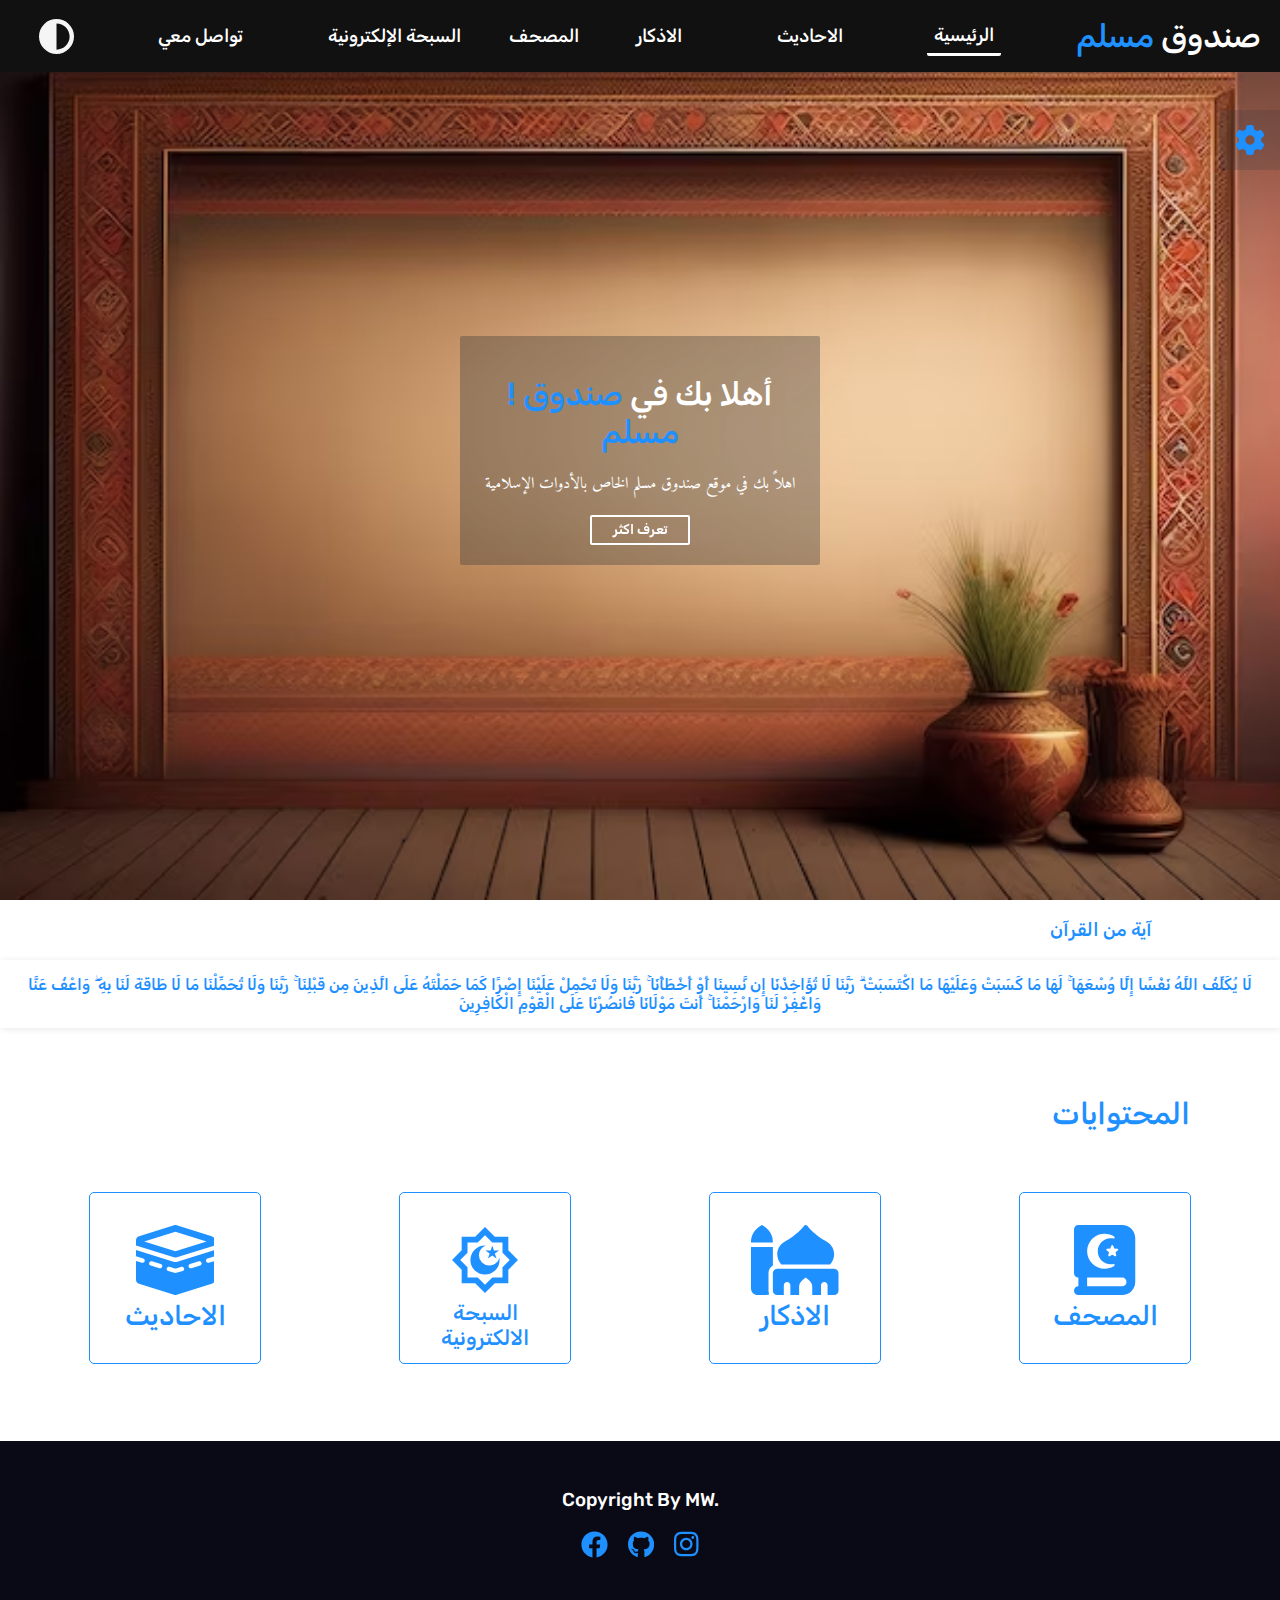
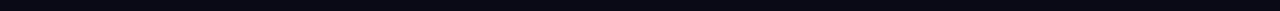
<file: index.html>
<!DOCTYPE html>
<html lang="en">
<head>
  <meta charset="UTF-8">
  <meta name="viewport" content="width=device-width, initial-scale=1.0">
  <title>صندوق مسلم</title>
  <link rel="stylesheet" href="style.css">

  <!--fonts-->
  <link rel="preconnect" href="https://fonts.googleapis.com">
  <link rel="preconnect" href="https://fonts.gstatic.com" crossorigin>
  <link href="https://fonts.googleapis.com/css2?family=Rubik&display=swap" rel="stylesheet">

<link rel="preconnect" href="https://fonts.googleapis.com">
<link rel="preconnect" href="https://fonts.gstatic.com" crossorigin>
<link href="https://fonts.googleapis.com/css2?family=Vazirmatn:wght@300&display=swap" rel="stylesheet">


<link rel="preconnect" href="https://fonts.googleapis.com">
<link rel="preconnect" href="https://fonts.gstatic.com" crossorigin>
<link href="https://fonts.googleapis.com/css2?family=Amiri:wght@700&display=swap" rel="stylesheet">
<link rel="preconnect" href="https://fonts.googleapis.com">

</head>
<body>
  <div class="landing">
    <header style="background: none">
    <ul id="show" onclick="show()">
      <div class="line"></div>
      <div class="line"></div>
      <div class="line"></div>
    </ul>
      <br><br>
   <svg onclick="toggle()" xmlns="http://www.w3.org/2000/svg" viewBox="0 0 512 512"><!--! Font Awesome Free 6.4.2 by @fontawesome - https://fontawesome.com License - https://fontawesome.com/license (Commercial License) Copyright 2023 Fonticons, Inc. --><path d="M448 256c0-106-86-192-192-192V448c106 0 192-86 192-192zM0 256a256 256 0 1 1 512 0A256 256 0 1 1 0 256z"/></svg>
  </header>
  <div align="center" class="menu"><br>
    <h1 align="left" onclick="d()">
      <span>
      x
      </span>
    </h1>
    <br>
  <h2>
    صندوق
    <span>مسلم </span>
    </h2>
  <br><br>
  <li class="hover-underline-animation"><a  href="index.html">الرئيسية</a></li><br>
  <li class="hover-underline-animation"><a href="ahadith.html">الاحاديث</a></li><br>
  <li class="hover-underline-animation"><a  href="azkar.html">الاذكار</a></li><br>
  <li class="hover-underline-animation"><a href="quran.html">المصحف</a></li><br>
  <li class="hover-underline-animation"><a  href="seb7a.html">السبحة الإلكترونية</a></li><br>
  <li class="hover-underline-animation"><a href="https://www.facebook.com/profile.php?id=100061748866258&mibextid=ZbWKwL">تواصل معي</a></li>
</div>
  <nav>
    <svg onclick="toggle()" xmlns="http://www.w3.org/2000/svg" viewBox="0 0 512 512"><!--! Font Awesome Free 6.4.2 by @fontawesome - https://fontawesome.com License - https://fontawesome.com/license (Commercial License) Copyright 2023 Fonticons, Inc. --><path d="M448 256c0-106-86-192-192-192V448c106 0 192-86 192-192zM0 256a256 256 0 1 1 512 0A256 256 0 1 1 0 256z"/></svg>
      <br><br>
   <a class="hover-underline-animation" href="https://www.facebook.com/profile.php?id=100061748866258&mibextid=ZbWKwL">تواصل معي</a><br>
   <a href="seb7a.html">السبحة الإلكترونية</a>
   <a class="hover-underline-animation" href="quran.html">المصحف</a>
   <a class="hover-underline-animation"  href="azkar.html">الاذكار</a><br>
   <a class="hover-underline-animation" href="ahadith.html">الاحاديث</a><br>
   <a id="hover" class="hover-underline-animation"  href="index.html">الرئيسية</a><br>
   <br>
   <h1>
    صندوق
    <span>مسلم </span></h1>
  </nav>
  <div class="cont">
    <div class="cont2">
    <svg id="image" onclick="openn()" class="settings" xmlns="http://www.w3.org/2000/svg" height="30px" viewBox="0 0 512 512"><!--! Font Awesome Free 6.4.2 by @fontawesome - https://fontawesome.com License - https://fontawesome.com/license (Commercial License) Copyright 2023 Fonticons, Inc. --><path d="M495.9 166.6c3.2 8.7 .5 18.4-6.4 24.6l-43.3 39.4c1.1 8.3 1.7 16.8 1.7 25.4s-.6 17.1-1.7 25.4l43.3 39.4c6.9 6.2 9.6 15.9 6.4 24.6c-4.4 11.9-9.7 23.3-15.8 34.3l-4.7 8.1c-6.6 11-14 21.4-22.1 31.2c-5.9 7.2-15.7 9.6-24.5 6.8l-55.7-17.7c-13.4 10.3-28.2 18.9-44 25.4l-12.5 57.1c-2 9.1-9 16.3-18.2 17.8c-13.8 2.3-28 3.5-42.5 3.5s-28.7-1.2-42.5-3.5c-9.2-1.5-16.2-8.7-18.2-17.8l-12.5-57.1c-15.8-6.5-30.6-15.1-44-25.4L83.1 425.9c-8.8 2.8-18.6 .3-24.5-6.8c-8.1-9.8-15.5-20.2-22.1-31.2l-4.7-8.1c-6.1-11-11.4-22.4-15.8-34.3c-3.2-8.7-.5-18.4 6.4-24.6l43.3-39.4C64.6 273.1 64 264.6 64 256s.6-17.1 1.7-25.4L22.4 191.2c-6.9-6.2-9.6-15.9-6.4-24.6c4.4-11.9 9.7-23.3 15.8-34.3l4.7-8.1c6.6-11 14-21.4 22.1-31.2c5.9-7.2 15.7-9.6 24.5-6.8l55.7 17.7c13.4-10.3 28.2-18.9 44-25.4l12.5-57.1c2-9.1 9-16.3 18.2-17.8C227.3 1.2 241.5 0 256 0s28.7 1.2 42.5 3.5c9.2 1.5 16.2 8.7 18.2 17.8l12.5 57.1c15.8 6.5 30.6 15.1 44 25.4l55.7-17.7c8.8-2.8 18.6-.3 24.5 6.8c8.1 9.8 15.5 20.2 22.1 31.2l4.7 8.1c6.1 11 11.4 22.4 15.8 34.3zM256 336a80 80 0 1 0 0-160 80 80 0 1 0 0 160z"/></svg>
    </div>

    <div class="settings-box">
      <h3 onclick="remove()" align="left"><span>x</span></h3><br>
      <div class="colors">
        <div class="color">
          <div onclick="setColor(this.id)" id="saddlebrown"></div>
          <div onclick="setColor(this.id)" id="green"></div>
          <div onclick="setColor(this.id)" id="dodgerblue"></div>
        </div>
      </div>
    </div>
  </div>
   <div class="ul"><br>
    <ul align="center">
    <h1>
     <span id="color-span">!</span>
      أهلا بك في 
      <span id="color-span">صندوق مسلم</span>
    </h1><br>

    <p>اهلاً بك في موقع صندوق مسلم الخاص بالأدوات الإسلامية

    

    </p>

    <a href="#more"><button>تعرف اكثر</button></a>

  </ul>

   </div>

  </div><br>

  <center> 

    <h3 align="right" style="margin-right: 10%;">

      <span>


آية من القرآن

      </span>

    </h3><br>

    <p class="p" id="verse"><span id="ayah"></span></p> 

  </center>

  <br><br>

  <div class="text">

  <h2 id="more" align="right" class="h2">

    <span>

    المحتوايات

    </span>

  </h2>

</div>

  <div class="cards">

    <a href="ahadith.html">

    <div align="center" class="card"><br>

      

      <svg xmlns="http://www.w3.org/2000/svg" viewBox="0 0 576 512"><!--! Font Awesome Free 6.4.2 by @fontawesome - https://fontawesome.com License - https://fontawesome.com/license (Commercial License) Copyright 2023 Fonticons, Inc. --><path d="M60 120l228 71.2L516 120 288 48.8 60 120zM278.5 1.5c6.2-1.9 12.9-1.9 19.1 0l256 80C566.9 85.6 576 98 576 112v16 0 21.2L292.8 237.7c-3.1 1-6.4 1-9.5 0L0 149.2V128 112C0 98 9.1 85.6 22.5 81.5l256-80zm23.9 266.8L576 182.8v46.5l-52.8 16.5c-8.4 2.6-13.1 11.6-10.5 20s11.6 13.1 20 10.5L576 262.8V400c0 14-9.1 26.4-22.5 30.5l-256 80c-6.2 1.9-12.9 1.9-19.1 0l-256-80C9.1 426.4 0 414 0 400V262.8l43.2 13.5c8.4 2.6 17.4-2.1 20-10.5s-2.1-17.4-10.5-20L0 229.2V182.8l273.7 85.5c9.3 2.9 19.3 2.9 28.6 0zm-185.5-2.6c-8.4-2.6-17.4 2.1-20 10.5s2.1 17.4 10.5 20l64 20c8.4 2.6 17.4-2.1 20-10.5s-2.1-17.4-10.5-20l-64-20zm352 30.5c8.4-2.6 13.1-11.6 10.5-20s-11.6-13.1-20-10.5l-64 20c-8.4 2.6-13.1 11.6-10.5 20s11.6 13.1 20 10.5l64-20zm-224 9.5c-8.4-2.6-17.4 2.1-20 10.5s2.1 17.4 10.5 20l38.5 12c9.3 2.9 19.3 2.9 28.6 0l38.5-12c8.4-2.6 13.1-11.6 10.5-20s-11.6-13.1-20-10.5l-38.5 12c-3.1 1-6.4 1-9.5 0l-38.5-12z"/></svg>

    <br>

      <h2>

        <span>

        الاحاديث

      </span>

      </h2>

    </div>

    </a>

    <a href="seb7a.html">

      <div align="center" class="card"><br>

        <svg xmlns="http://www.w3.org/2000/svg" height="150" viewBox="0 -960 960 960" width="150"><path d="M480-280q83 0 141.5-58T680-480q0-8-.5-16t-2.5-16q-11 47-49 77.5T539-404q-60 0-101-41t-41-101q0-46 26-82.5t68-51.5h-11q-84 0-142 58.5T280-480q0 84 58 142t142 58Zm41-220 59-43 58 43-23-68 59-43-72 1-22-70-22 70-73-1 59 43-23 68ZM480-28 346-160H160v-186L28-480l132-134v-186h186l134-132 134 132h186v186l132 134-132 134v186H614L480-28Zm0-452Zm0 340 100-100h140v-140l100-100-100-100v-140H580L480-820 380-720H240v140L140-480l100 100v140h140l100 100Z"/></svg>

        <h3>

          <span>

            السبحة الالكترونية

          </span>

        </h3>

      </div>

    </a>

    <a href="azkar.html">

    <div align="center" class="card">

    <br>

      <svg id="myImage" 

onclick="document.getElementById('myImage').src='sun.svg'" 

      xmlns="http://www.w3.org/2000/svg" viewBox="0 0 640 512"><!--! Font Awesome Free 6.4.2 by @fontawesome - https://fontawesome.com License - https://fontawesome.com/license (Commercial License) Copyright 2023 Fonticons, Inc. --><path d="M400 0c5 0 9.8 2.4 12.8 6.4c34.7 46.3 78.1 74.9 133.5 111.5l0 0 0 0c5.2 3.4 10.5 7 16 10.6c28.9 19.2 45.7 51.7 45.7 86.1c0 28.6-11.3 54.5-29.8 73.4H221.8c-18.4-19-29.8-44.9-29.8-73.4c0-34.4 16.7-66.9 45.7-86.1c5.4-3.6 10.8-7.1 16-10.6l0 0 0 0C309.1 81.3 352.5 52.7 387.2 6.4c3-4 7.8-6.4 12.8-6.4zM288 512V440c0-13.3-10.7-24-24-24s-24 10.7-24 24v72H192c-17.7 0-32-14.3-32-32V352c0-17.7 14.3-32 32-32H608c17.7 0 32 14.3 32 32V480c0 17.7-14.3 32-32 32H560V440c0-13.3-10.7-24-24-24s-24 10.7-24 24v72H448V454c0-19-8.4-37-23-49.2L400 384l-25 20.8C360.4 417 352 435 352 454v58H288zM70.4 5.2c5.7-4.3 13.5-4.3 19.2 0l16 12C139.8 42.9 160 83.2 160 126v2H0v-2C0 83.2 20.2 42.9 54.4 17.2l16-12zM0 160H160V296.6c-19.1 11.1-32 31.7-32 55.4V480c0 9.6 2.1 18.6 5.8 26.8c-6.6 3.4-14 5.2-21.8 5.2H48c-26.5 0-48-21.5-48-48V176 160z"/></svg>

      <h2>

        <span>

        الاذكار

        </span>

        </h2>

    </div>

    <a href="quran.html">

    <div align="center" class="card"><br>

      <svg xmlns="http://www.w3.org/2000/svg" viewBox="0 0 448 512"><!--! Font Awesome Free 6.4.2 by @fontawesome - https://fontawesome.com License - https://fontawesome.com/license (Commercial License) Copyright 2023 Fonticons, Inc. --><path d="M352 0c53 0 96 43 96 96V416c0 53-43 96-96 96H64 32c-17.7 0-32-14.3-32-32s14.3-32 32-32V384c-17.7 0-32-14.3-32-32V32C0 14.3 14.3 0 32 0H64 352zm0 384H96v64H352c17.7 0 32-14.3 32-32s-14.3-32-32-32zM274.1 150.2l-8.9 21.4-23.1 1.9c-5.7 .5-8 7.5-3.7 11.2L256 199.8l-5.4 22.6c-1.3 5.5 4.7 9.9 9.6 6.9L280 217.2l19.8 12.1c4.9 3 10.9-1.4 9.6-6.9L304 199.8l17.6-15.1c4.3-3.7 2-10.8-3.7-11.2l-23.1-1.9-8.9-21.4c-2.2-5.3-9.6-5.3-11.8 0zM96 192c0 70.7 57.3 128 128 128c25.6 0 49.5-7.5 69.5-20.5c3.2-2.1 4.5-6.2 3.1-9.7s-5.2-5.6-9-4.8c-6.1 1.2-12.5 1.9-19 1.9c-52.4 0-94.9-42.5-94.9-94.9s42.5-94.9 94.9-94.9c6.5 0 12.8 .7 19 1.9c3.8 .8 7.5-1.3 9-4.8s.2-7.6-3.1-9.7C273.5 71.5 249.6 64 224 64C153.3 64 96 121.3 96 192z"/></svg>

       <h2>

         <span>

       المصحف

         </span>

       </h2>

    </div>

    </a>

  </div>

  <br><br><br>

  <center id="footer">

    <ul>
<span>
    <h3>Copyright By MW.</h3>
</span>
    <br>

    <div class="icons">

    <a href="https://www.facebook.com/profile.php?id=100061748866258&mibextid=ZbWKwL">

      <svg xmlns="http://www.w3.org/2000/svg" height="27px" style="margin-left:0" viewBox="0 0 512 512"><!--! Font Awesome Free 6.4.2 by @fontawesome - https://fontawesome.com License - https://fontawesome.com/license (Commercial License) Copyright 2023 Fonticons, Inc. --><path d="M504 256C504 119 393 8 256 8S8 119 8 256c0 123.78 90.69 226.38 209.25 245V327.69h-63V256h63v-54.64c0-62.15 37-96.48 93.67-96.48 27.14 0 55.52 4.84 55.52 4.84v61h-31.28c-30.8 0-40.41 19.12-40.41 38.73V256h68.78l-11 71.69h-57.78V501C413.31 482.38 504 379.78 504 256z"/></svg>

      </a>

      

      <!-- Github -->

      

      <a href="https://github.com/Mohamedwaleeddd">

      <svg xmlns="http://www.w3.org/2000/svg" height="27px" viewBox="0 0 496 512"><!--! Font Awesome Free 6.4.2 by @fontawesome - https://fontawesome.com License - https://fontawesome.com/license (Commercial License) Copyright 2023 Fonticons, Inc. --><path d="M165.9 397.4c0 2-2.3 3.6-5.2 3.6-3.3.3-5.6-1.3-5.6-3.6 0-2 2.3-3.6 5.2-3.6 3-.3 5.6 1.3 5.6 3.6zm-31.1-4.5c-.7 2 1.3 4.3 4.3 4.9 2.6 1 5.6 0 6.2-2s-1.3-4.3-4.3-5.2c-2.6-.7-5.5.3-6.2 2.3zm44.2-1.7c-2.9.7-4.9 2.6-4.6 4.9.3 2 2.9 3.3 5.9 2.6 2.9-.7 4.9-2.6 4.6-4.6-.3-1.9-3-3.2-5.9-2.9zM244.8 8C106.1 8 0 113.3 0 252c0 110.9 69.8 205.8 169.5 239.2 12.8 2.3 17.3-5.6 17.3-12.1 0-6.2-.3-40.4-.3-61.4 0 0-70 15-84.7-29.8 0 0-11.4-29.1-27.8-36.6 0 0-22.9-15.7 1.6-15.4 0 0 24.9 2 38.6 25.8 21.9 38.6 58.6 27.5 72.9 20.9 2.3-16 8.8-27.1 16-33.7-55.9-6.2-112.3-14.3-112.3-110.5 0-27.5 7.6-41.3 23.6-58.9-2.6-6.5-11.1-33.3 2.6-67.9 20.9-6.5 69 27 69 27 20-5.6 41.5-8.5 62.8-8.5s42.8 2.9 62.8 8.5c0 0 48.1-33.6 69-27 13.7 34.7 5.2 61.4 2.6 67.9 16 17.7 25.8 31.5 25.8 58.9 0 96.5-58.9 104.2-114.8 110.5 9.2 7.9 17 22.9 17 46.4 0 33.7-.3 75.4-.3 83.6 0 6.5 4.6 14.4 17.3 12.1C428.2 457.8 496 362.9 496 252 496 113.3 383.5 8 244.8 8zM97.2 352.9c-1.3 1-1 3.3.7 5.2 1.6 1.6 3.9 2.3 5.2 1 1.3-1 1-3.3-.7-5.2-1.6-1.6-3.9-2.3-5.2-1zm-10.8-8.1c-.7 1.3.3 2.9 2.3 3.9 1.6 1 3.6.7 4.3-.7.7-1.3-.3-2.9-2.3-3.9-2-.6-3.6-.3-4.3.7zm32.4 35.6c-1.6 1.3-1 4.3 1.3 6.2 2.3 2.3 5.2 2.6 6.5 1 1.3-1.3.7-4.3-1.3-6.2-2.2-2.3-5.2-2.6-6.5-1zm-11.4-14.7c-1.6 1-1.6 3.6 0 5.9 1.6 2.3 4.3 3.3 5.6 2.3 1.6-1.3 1.6-3.9 0-6.2-1.4-2.3-4-3.3-5.6-2z"/></svg>

      </a>

      

      <!-- Instagram -->

      

      <a href="https://instagram.com/mohamed_waleed211?utm_source=qr&igshid=MzNlNGNkZWQ4Mg%3D%3D">

      <svg xmlns="http://www.w3.org/2000/svg" height="28px" viewBox="0 0 448 512"><!--! Font Awesome Free 6.4.2 by @fontawesome - https://fontawesome.com License - https://fontawesome.com/license (Commercial License) Copyright 2023 Fonticons, Inc. --><path d="M224.1 141c-63.6 0-114.9 51.3-114.9 114.9s51.3 114.9 114.9 114.9S339 319.5 339 255.9 287.7 141 224.1 141zm0 189.6c-41.1 0-74.7-33.5-74.7-74.7s33.5-74.7 74.7-74.7 74.7 33.5 74.7 74.7-33.6 74.7-74.7 74.7zm146.4-194.3c0 14.9-12 26.8-26.8 26.8-14.9 0-26.8-12-26.8-26.8s12-26.8 26.8-26.8 26.8 12 26.8 26.8zm76.1 27.2c-1.7-35.9-9.9-67.7-36.2-93.9-26.2-26.2-58-34.4-93.9-36.2-37-2.1-147.9-2.1-184.9 0-35.8 1.7-67.6 9.9-93.9 36.1s-34.4 58-36.2 93.9c-2.1 37-2.1 147.9 0 184.9 1.7 35.9 9.9 67.7 36.2 93.9s58 34.4 93.9 36.2c37 2.1 147.9 2.1 184.9 0 35.9-1.7 67.7-9.9 93.9-36.2 26.2-26.2 34.4-58 36.2-93.9 2.1-37 2.1-147.8 0-184.8zM398.8 388c-7.8 19.6-22.9 34.7-42.6 42.6-29.5 11.7-99.5 9-132.1 9s-102.7 2.6-132.1-9c-19.6-7.8-34.7-22.9-42.6-42.6-11.7-29.5-9-99.5-9-132.1s-2.6-102.7 9-132.1c7.8-19.6 22.9-34.7 42.6-42.6 29.5-11.7 99.5-9 132.1-9s102.7-2.6 132.1 9c19.6 7.8 34.7 22.9 42.6 42.6 11.7 29.5 9 99.5 9 132.1s2.7 102.7-9 132.1z"/></svg>

      </a>

      

    </div>

    </ul>

  </center>

  

  <script src="script.js"></script> 

</body>

  </html>
</file>
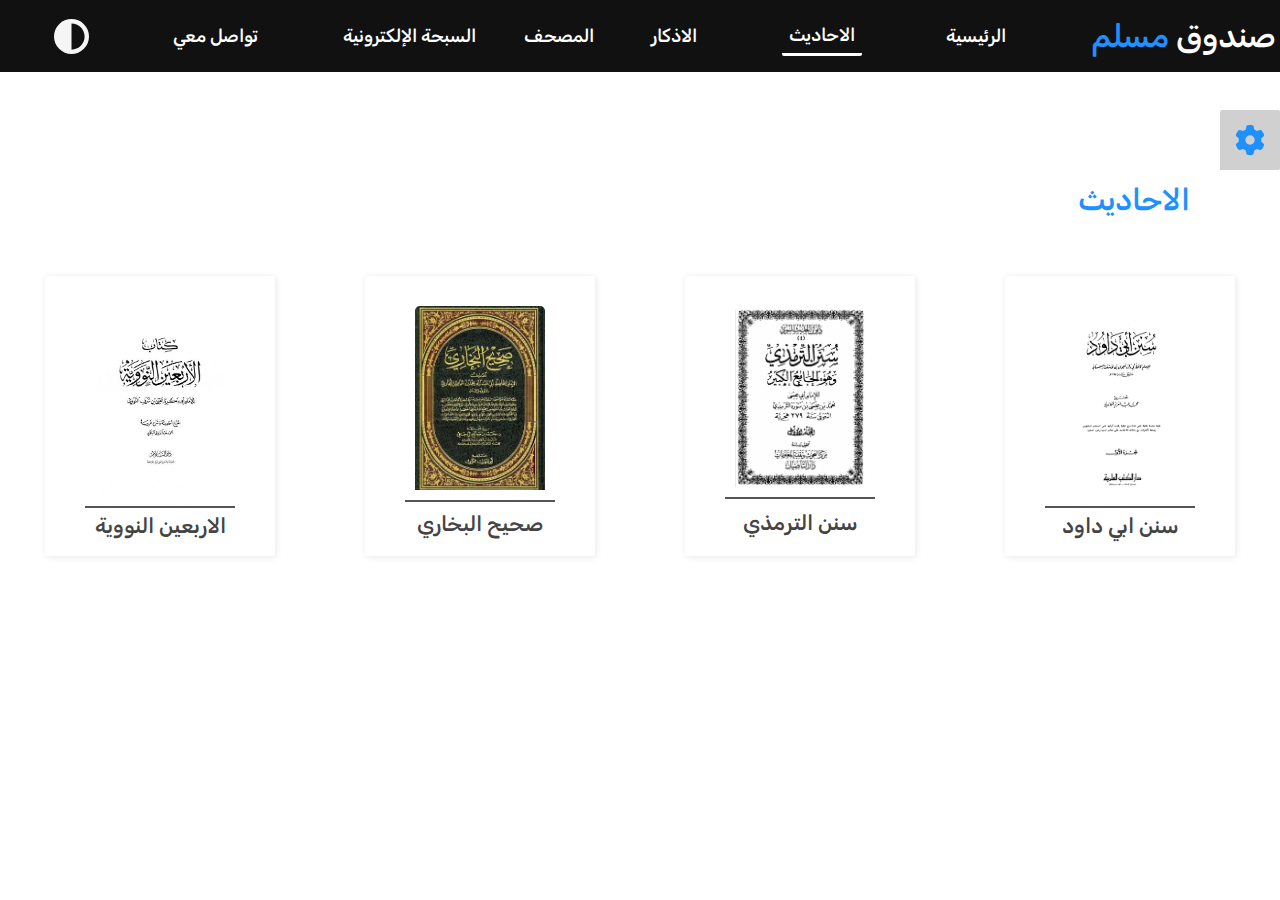
<file: ahadith.html>
<!DOCTYPE html>
<html lang="en">
<head>
  <meta charset="UTF-8">
  <meta name="viewport" content="width=device-width, initial-scale=1.0">
  <title>الاحاديث</title>
  
  <!-- FONTS -->
    <link rel="preconnect" href="https://fonts.googleapis.com">
    <link rel="preconnect" href="https://fonts.gstatic.com" crossorigin>
    <link href="https://fonts.googleapis.com/css2?family=Rubik&display=swap" rel="stylesheet">
  
  <link rel="stylesheet" href="style.css">
</head>
<body>
 <header>
    <ul id="show" onclick="show()">
      <div class="line"></div>
      <div class="line"></div>
      <div class="line"></div>
    </ul>
    
      <br><br>
   <svg onclick="toggle()" xmlns="http://www.w3.org/2000/svg" viewBox="0 0 512 512"><!--! Font Awesome Free 6.4.2 by @fontawesome - https://fontawesome.com License - https://fontawesome.com/license (Commercial License) Copyright 2023 Fonticons, Inc. --><path d="M448 256c0-106-86-192-192-192V448c106 0 192-86 192-192zM0 256a256 256 0 1 1 512 0A256 256 0 1 1 0 256z"/></svg>
  </header>
  <div align="center" class="menu"><br>
    <h1 align="left" onclick="d()">
      <span>
      x
      </span>
    </h1>
    <br>
  <h2>
    صندوق
    <span>مسلم </span>
    </h2>
  <br><br>
  <li class="hover-underline-animation"><a  href="index.html">الرئيسية</a></li><br>
  <li class="hover-underline-animation"><a href="ahadith.html">الاحاديث</a></li><br>
  <li class="hover-underline-animation"><a  href="azkar.html">الاذكار</a></li><br>
  
  <li class="hover-underline-animation"><a href="quran.html">المصحف</a></li><br>
  <li class="hover-underline-animation"><a  href="seb7a.html">السبحة الإلكترونية</a></li><br>
  <li class="hover-underline-animation"><a href="https://www.facebook.com/profile.php?id=100061748866258&mibextid=ZbWKwL">تواصل معي</a></li>
  </div>
  <nav>
    <svg onclick="toggle()" xmlns="http://www.w3.org/2000/svg" viewBox="0 0 512 512"><!--! Font Awesome Free 6.4.2 by @fontawesome - https://fontawesome.com License - https://fontawesome.com/license (Commercial License) Copyright 2023 Fonticons, Inc. --><path d="M448 256c0-106-86-192-192-192V448c106 0 192-86 192-192zM0 256a256 256 0 1 1 512 0A256 256 0 1 1 0 256z"/></svg>
      <br><br>
   <a class="hover-underline-animation" href="https://www.facebook.com/profile.php?id=100061748866258&mibextid=ZbWKwL">تواصل معي</a><br>
   <a href="seb7a.html">السبحة الإلكترونية</a>
   <a class="hover-underline-animation" href="quran.html">المصحف</a>
   <a class="hover-underline-animation"  href="azkar.html">الاذكار</a><br>
   <a id="hover" class="hover-underline-animation" href="ahadith.html">الاحاديث</a><br>
   <a class="hover-underline-animation"  href="index.html">الرئيسية</a><br>
   <br>
   <h1>
    صندوق
    <span>مسلم </span></h1>
  </nav>
  <div class="cont">
    <div class="cont2">
    <svg id="image" onclick="openn()" class="settings" xmlns="http://www.w3.org/2000/svg" height="30px" viewBox="0 0 512 512"><!--! Font Awesome Free 6.4.2 by @fontawesome - https://fontawesome.com License - https://fontawesome.com/license (Commercial License) Copyright 2023 Fonticons, Inc. --><path d="M495.9 166.6c3.2 8.7 .5 18.4-6.4 24.6l-43.3 39.4c1.1 8.3 1.7 16.8 1.7 25.4s-.6 17.1-1.7 25.4l43.3 39.4c6.9 6.2 9.6 15.9 6.4 24.6c-4.4 11.9-9.7 23.3-15.8 34.3l-4.7 8.1c-6.6 11-14 21.4-22.1 31.2c-5.9 7.2-15.7 9.6-24.5 6.8l-55.7-17.7c-13.4 10.3-28.2 18.9-44 25.4l-12.5 57.1c-2 9.1-9 16.3-18.2 17.8c-13.8 2.3-28 3.5-42.5 3.5s-28.7-1.2-42.5-3.5c-9.2-1.5-16.2-8.7-18.2-17.8l-12.5-57.1c-15.8-6.5-30.6-15.1-44-25.4L83.1 425.9c-8.8 2.8-18.6 .3-24.5-6.8c-8.1-9.8-15.5-20.2-22.1-31.2l-4.7-8.1c-6.1-11-11.4-22.4-15.8-34.3c-3.2-8.7-.5-18.4 6.4-24.6l43.3-39.4C64.6 273.1 64 264.6 64 256s.6-17.1 1.7-25.4L22.4 191.2c-6.9-6.2-9.6-15.9-6.4-24.6c4.4-11.9 9.7-23.3 15.8-34.3l4.7-8.1c6.6-11 14-21.4 22.1-31.2c5.9-7.2 15.7-9.6 24.5-6.8l55.7 17.7c13.4-10.3 28.2-18.9 44-25.4l12.5-57.1c2-9.1 9-16.3 18.2-17.8C227.3 1.2 241.5 0 256 0s28.7 1.2 42.5 3.5c9.2 1.5 16.2 8.7 18.2 17.8l12.5 57.1c15.8 6.5 30.6 15.1 44 25.4l55.7-17.7c8.8-2.8 18.6-.3 24.5 6.8c8.1 9.8 15.5 20.2 22.1 31.2l4.7 8.1c6.1 11 11.4 22.4 15.8 34.3zM256 336a80 80 0 1 0 0-160 80 80 0 1 0 0 160z"/></svg>
    </div>
    <div class="settings-box">
      <h3 onclick="remove()" align="left"><span>x</span></h3><br>
      <div class="colors">
        <div class="color">
          <div onclick="setColor(this.id)" id="saddlebrown"></div>
          <div onclick="setColor(this.id)" id="green"></div>
          <div onclick="setColor(this.id)" id="dodgerblue"></div>
        </div>
      </div>
    </div>
  </div>
  <br><br><br><br><br><br><br><br>
  <h1 class="h2">
    <span>
      الاحاديث
    </span>
  </h1>
  <br><br>
  <div class="cards2">
    <a href="https://drive.google.com/file/d/10HrOv1xlEphb8klMjKUUJbwxosh3up3D/view?usp=drivesdk">
    <div align="center" class="card2">
      <ul>
      <img src="book.jpg" alt="">
      <h3>
      
      الاربعين النووية
      
      </h3>
    </ul>
    </div>
    </a>
    <a href="https://www.alukah.net/userfiles/pdf/albukhari01.pdf">
    <div class="card2" align="center">
      <img src="book2.png" alt="">
        <h3>
          
        صحيح البخاري
          
        </h3>
    </div>
    </a>
    <a href="https://drive.google.com/file/d/13wyNFTNEKCqDYoNZqqau9J_G4ONNGj3R/view?usp=drivesdk">
      <div class="card2">
        <img src="book3.jpg" alt="">
        <h3>
          سنن 
            الترمذي
          
        </h3>
      </div>
    </a>
    <a href="https://drive.google.com/file/d/14XhpM0lD9XohZB4KG8-v6q4EU_4YdKH3/view?usp=drivesdk">
      <div class="card2">
        <img src="book5.jpg" alt="">
        <h3>
          سنن ابي داود
        </h3>
      </div>
    </a>
  </div>
  <script src="script.js"></script>
</body>
</html>
</file>
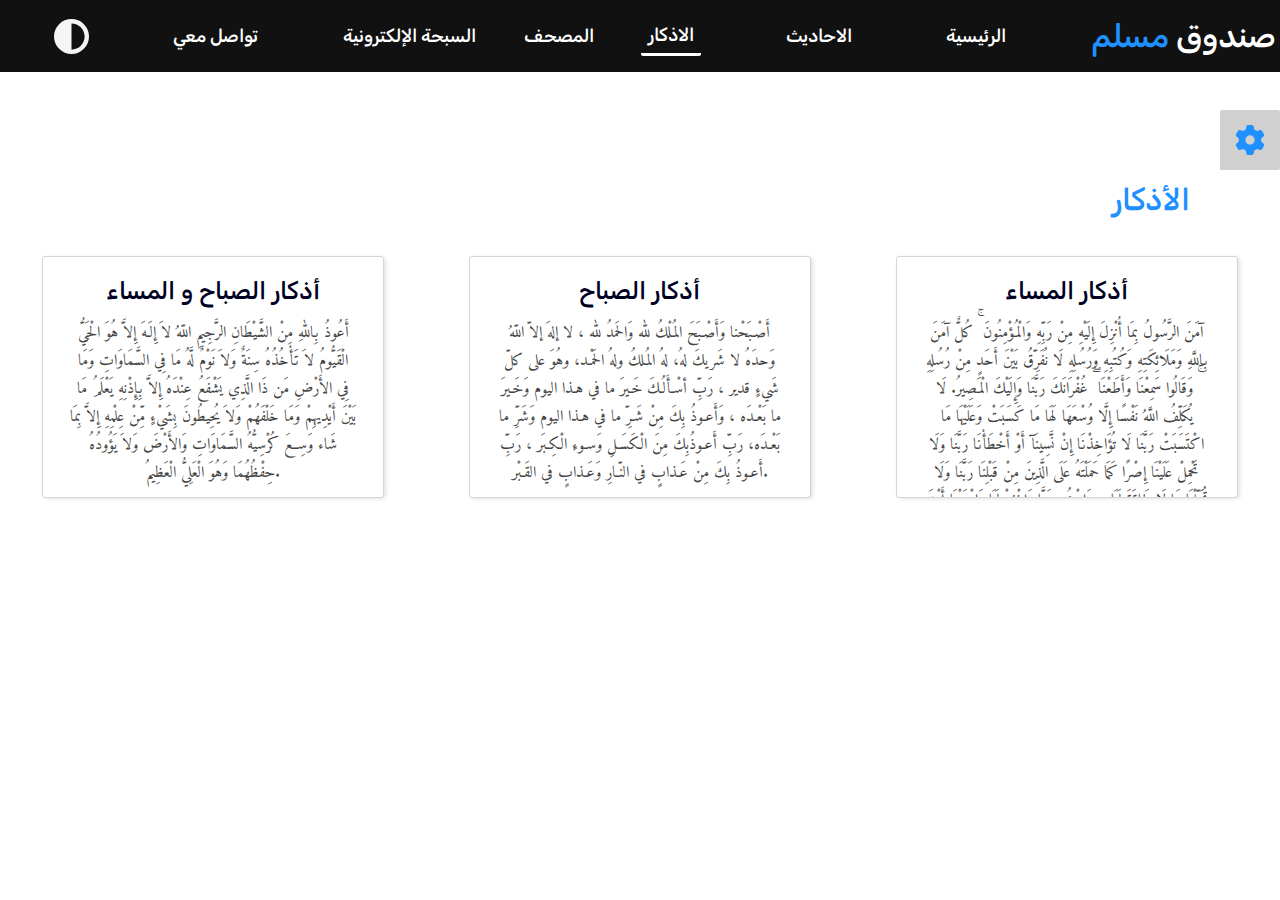
<file: azkar.html>
<!DOCTYPE html>
<html>
<head>
  <meta charset="UTF-8">
  <title>الأذكار</title>
   <meta name="viewport" content="width=device-width, initial-scale=1.0">
  <link rel="stylesheet" href="style.css">
  
    <!--fonts-->
    
    <link rel="preconnect" href="https://fonts.googleapis.com">
    <link rel="preconnect" href="https://fonts.gstatic.com" crossorigin>
    <link href="https://fonts.googleapis.com/css2?family=Amiri:wght@700&display=swap" rel="stylesheet">
    
    <link rel="preconnect" href="https://fonts.googleapis.com">
    <link rel="preconnect" href="https://fonts.gstatic.com" crossorigin>
    <link href="https://fonts.googleapis.com/css2?family=Rubik&display=swap" rel="stylesheet">
  
    <link rel="preconnect" href="https://fonts.googleapis.com">
    <link rel="preconnect" href="https://fonts.gstatic.com" crossorigin>
    <link href="https://fonts.googleapis.com/css2?family=Vazirmatn:wght@300&display=swap" rel="stylesheet">
</head>
<body>
  <header>
    <ul id="show" onclick="show()">
      <div class="line"></div>
      <div class="line"></div>
      <div class="line"></div>
    </ul>
    
      <br><br>
   <svg onclick="toggle()" xmlns="http://www.w3.org/2000/svg" viewBox="0 0 512 512"><!--! Font Awesome Free 6.4.2 by @fontawesome - https://fontawesome.com License - https://fontawesome.com/license (Commercial License) Copyright 2023 Fonticons, Inc. --><path d="M448 256c0-106-86-192-192-192V448c106 0 192-86 192-192zM0 256a256 256 0 1 1 512 0A256 256 0 1 1 0 256z"/></svg>
  </header>
  <div align="center" class="menu"><br>
    <h1 align="left" onclick="d()">
      <span>
      x
      </span>
    </h1>
    <br>
  <h2>
    صندوق
    <span>مسلم </span>
    </h2>
  <br><br>
  <li class="hover-underline-animation"><a  href="index.html">الرئيسية</a></li><br>
  <li class="hover-underline-animation"><a href="ahadith.html">الاحاديث</a></li><br>
  <li class="hover-underline-animation"><a  href="azkar.html">الاذكار</a></li><br>
  
  <li class="hover-underline-animation"><a href="quran.html">المصحف</a></li><br>
  <li class="hover-underline-animation"><a  href="seb7a.html">السبحة الإلكترونية</a></li><br>
  <li class="hover-underline-animation"><a href="https://www.facebook.com/profile.php?id=100061748866258&mibextid=ZbWKwL">تواصل معي</a></li>
  </div>
  <nav>
    <svg onclick="toggle()" xmlns="http://www.w3.org/2000/svg" viewBox="0 0 512 512"><!--! Font Awesome Free 6.4.2 by @fontawesome - https://fontawesome.com License - https://fontawesome.com/license (Commercial License) Copyright 2023 Fonticons, Inc. --><path d="M448 256c0-106-86-192-192-192V448c106 0 192-86 192-192zM0 256a256 256 0 1 1 512 0A256 256 0 1 1 0 256z"/></svg>
      <br><br>
   <a class="hover-underline-animation" href="https://www.facebook.com/profile.php?id=100061748866258&mibextid=ZbWKwL">تواصل معي</a><br>
   <a href="seb7a.html">السبحة الإلكترونية</a>
   <a class="hover-underline-animation" href="quran.html">المصحف</a>
   <a id="hover" class="hover-underline-animation"  href="azkar.html">الاذكار</a><br>
   <a class="hover-underline-animation" href="ahadith.html">الاحاديث</a><br>
   <a class="hover-underline-animation"  href="index.html">الرئيسية</a><br>
   <br>
   <h1>
    صندوق
    <span>مسلم </span></h1>
  </nav>
  <div class="cont">
    <div class="cont2">
    <svg id="image" onclick="openn()" class="settings" xmlns="http://www.w3.org/2000/svg" height="30px" viewBox="0 0 512 512"><!--! Font Awesome Free 6.4.2 by @fontawesome - https://fontawesome.com License - https://fontawesome.com/license (Commercial License) Copyright 2023 Fonticons, Inc. --><path d="M495.9 166.6c3.2 8.7 .5 18.4-6.4 24.6l-43.3 39.4c1.1 8.3 1.7 16.8 1.7 25.4s-.6 17.1-1.7 25.4l43.3 39.4c6.9 6.2 9.6 15.9 6.4 24.6c-4.4 11.9-9.7 23.3-15.8 34.3l-4.7 8.1c-6.6 11-14 21.4-22.1 31.2c-5.9 7.2-15.7 9.6-24.5 6.8l-55.7-17.7c-13.4 10.3-28.2 18.9-44 25.4l-12.5 57.1c-2 9.1-9 16.3-18.2 17.8c-13.8 2.3-28 3.5-42.5 3.5s-28.7-1.2-42.5-3.5c-9.2-1.5-16.2-8.7-18.2-17.8l-12.5-57.1c-15.8-6.5-30.6-15.1-44-25.4L83.1 425.9c-8.8 2.8-18.6 .3-24.5-6.8c-8.1-9.8-15.5-20.2-22.1-31.2l-4.7-8.1c-6.1-11-11.4-22.4-15.8-34.3c-3.2-8.7-.5-18.4 6.4-24.6l43.3-39.4C64.6 273.1 64 264.6 64 256s.6-17.1 1.7-25.4L22.4 191.2c-6.9-6.2-9.6-15.9-6.4-24.6c4.4-11.9 9.7-23.3 15.8-34.3l4.7-8.1c6.6-11 14-21.4 22.1-31.2c5.9-7.2 15.7-9.6 24.5-6.8l55.7 17.7c13.4-10.3 28.2-18.9 44-25.4l12.5-57.1c2-9.1 9-16.3 18.2-17.8C227.3 1.2 241.5 0 256 0s28.7 1.2 42.5 3.5c9.2 1.5 16.2 8.7 18.2 17.8l12.5 57.1c15.8 6.5 30.6 15.1 44 25.4l55.7-17.7c8.8-2.8 18.6-.3 24.5 6.8c8.1 9.8 15.5 20.2 22.1 31.2l4.7 8.1c6.1 11 11.4 22.4 15.8 34.3zM256 336a80 80 0 1 0 0-160 80 80 0 1 0 0 160z"/></svg>
    </div>
    <div class="settings-box">
      <h3 onclick="remove()" align="left"><span>x</span></h3><br>
      <div class="colors">
        <div class="color">
          <div onclick="setColor(this.id)" id="saddlebrown"></div>
          <div onclick="setColor(this.id)" id="green"></div>
          <div onclick="setColor(this.id)" id="dodgerblue"></div>
        </div>
      </div>
    </div>
  </div>
  <br><br><br><br><br><br><br><br>
  <h1 class="h2">
    <span>
      الأذكار
    </span>
  </h1>
  <br>
  <center id="container">
    <div id="b1" class="box">
      <ul>
        <h2>أذكار الصباح و المساء</h2>
        <p>أَعُوذُ بِاللهِ مِنْ الشَّيْطَانِ الرَّجِيمِ
        اللّهُ لاَ إِلَـهَ إِلاَّ هُوَ الْحَيُّ الْقَيُّومُ لاَ تَأْخُذُهُ سِنَةٌ وَلاَ نَوْمٌ لَّهُ مَا فِي السَّمَاوَاتِ وَمَا فِي الأَرْضِ مَن ذَا الَّذِي يَشْفَعُ عِنْدَهُ إِلاَّ بِإِذْنِهِ يَعْلَمُ مَا بَيْنَ أَيْدِيهِمْ وَمَا خَلْفَهُمْ وَلاَ يُحِيطُونَ بِشَيْءٍ مِّنْ عِلْمِهِ إِلاَّ بِمَا شَاء وَسِعَ كُرْسِيُّهُ السَّمَاوَاتِ وَالأَرْضَ وَلاَ يَؤُودُهُ حِفْظُهُمَا وَهُوَ الْعَلِيُّ الْعَظِيمُ.
        <div class="span">
        [آية الكرسى - البقرة 255].</p>
    </div>
      </ul>
    </div>
    <div id="b2" class="box">
      <ul>
        <h2>أذكار الصباح</h2>
        <p>
          أَصْـبَحْنا وَأَصْـبَحَ المُـلْكُ لله وَالحَمدُ لله ، لا إلهَ إلاّ اللّهُ وَحدَهُ لا شَريكَ لهُ، لهُ المُـلكُ ولهُ الحَمْـد، وهُوَ على كلّ شَيءٍ قدير ، رَبِّ أسْـأَلُـكَ خَـيرَ ما في هـذا اليوم وَخَـيرَ ما بَعْـدَه ، وَأَعـوذُ بِكَ مِنْ شَـرِّ ما في هـذا اليوم وَشَرِّ ما بَعْـدَه، رَبِّ أَعـوذُبِكَ مِنَ الْكَسَـلِ وَسـوءِ الْكِـبَر ، رَبِّ أَعـوذُ بِكَ مِنْ عَـذابٍ في النّـارِ وَعَـذابٍ في القَـبْر.
        </p>
      </ul>
    </div>
    <div class="box" id="b3">
      <ul>
        <h2>أذكار المساء</h2>
        <p>آمَنَ الرَّسُولُ بِمَا أُنْزِلَ إِلَيْهِ مِنْ رَبِّهِ وَالْمُؤْمِنُونَ ۚ كُلٌّ آمَنَ بِاللَّهِ وَمَلَائِكَتِهِ وَكُتُبِهِ وَرُسُلِهِ لَا نُفَرِّقُ بَيْنَ أَحَدٍ مِنْ رُسُلِهِ ۚ وَقَالُوا سَمِعْنَا وَأَطَعْنَا ۖ غُفْرَانَكَ رَبَّنَا وَإِلَيْكَ الْمَصِيرُ. لَا يُكَلِّفُ اللَّهُ نَفْسًا إِلَّا وُسْعَهَا لَهَا مَا كَسَبَتْ وَعَلَيْهَا مَا اكْتَسَبَتْ رَبَّنَا لَا تُؤَاخِذْنَا إِنْ نَّسِينَآ أَوْ أَخْطَأْنَا رَبَّنَا وَلَا تَحْمِلْ عَلَيْنَا إِصْرًا كَمَا حَمَلْتَهُ عَلَى الَّذِينَ مِنْ قَبْلِنَا رَبَّنَا وَلَا تُحَمِّلْنَا مَا لَا طَاقَةَ لَنَا بِهِ وَاعْفُ عَنَّا وَاغْفِرْ لَنَا وَارْحَمْنَا أَنْتَ مَوْلَانَا فَانْصُرْنَا عَلَى الْقَوْمِ الْكَافِرِينَ
. <div class="span">
[البقرة 285 - 286].
</div>
</p>
      </ul>
    </div>
  </center><br>
  <script src="script.js"></script>
</body>
	</html>
</file>
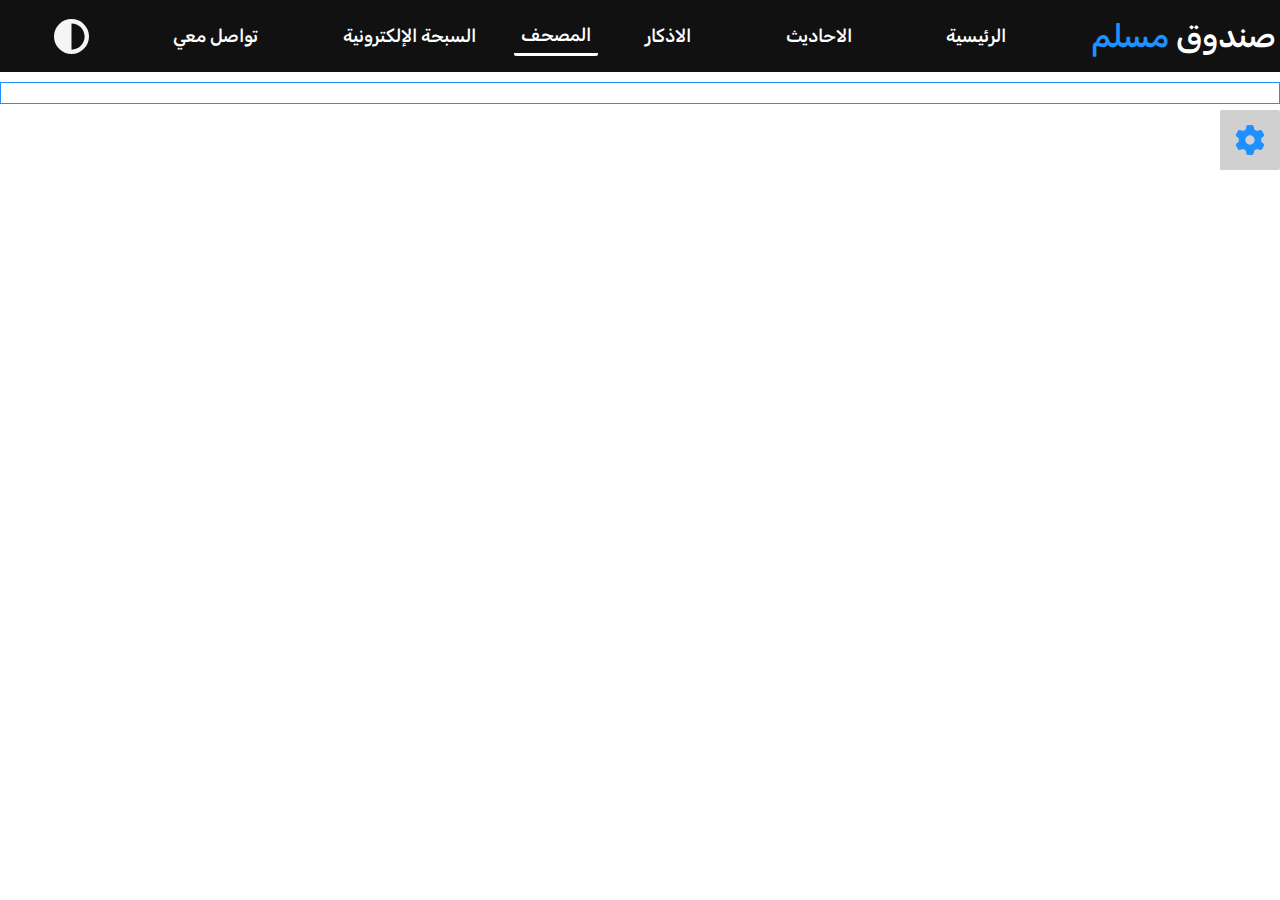
<file: quran.html>
<!DOCTYPE html>
<html lang="en">
<head>
	<meta charset="UTF-8">
	<meta name="viewport" content="width=device-width, initial-scale=1.0">
	<title>القرآن الكريم</title>
	<!--fonts-->
	<link rel="preconnect" href="https://fonts.googleapis.com">
	<link rel="preconnect" href="https://fonts.gstatic.com" crossorigin>
	<link href="https://fonts.googleapis.com/css2?family=Vazirmatn:wght@300&display=swap" rel="stylesheet">

	<link rel="preconnect" href="https://fonts.googleapis.com">
	<link rel="preconnect" href="https://fonts.gstatic.com" crossorigin>
	<link href="https://fonts.googleapis.com/css2?family=Rubik&display=swap" rel="stylesheet">

	<link rel="stylesheet" href="style.css">
</head>
<body>
     <header>
    <ul id="show" onclick="show()">
      <div class="line"></div>
      <div class="line"></div>
      <div class="line"></div>
    </ul>
    
      <br><br>
   <svg onclick="toggle()" xmlns="http://www.w3.org/2000/svg" viewBox="0 0 512 512"><!--! Font Awesome Free 6.4.2 by @fontawesome - https://fontawesome.com License - https://fontawesome.com/license (Commercial License) Copyright 2023 Fonticons, Inc. --><path d="M448 256c0-106-86-192-192-192V448c106 0 192-86 192-192zM0 256a256 256 0 1 1 512 0A256 256 0 1 1 0 256z"/></svg>
  </header>
  <div align="center" class="menu"><br>
    <h1 align="left" onclick="d()">
      <span>
      x
      </span>
    </h1>
    <br>
  <h2>
    صندوق
    <span>مسلم </span>
    </h2>
  <br><br>
  <li class="hover-underline-animation"><a  href="index.html">الرئيسية</a></li><br>
  <li class="hover-underline-animation"><a href="ahadith.html">الاحاديث</a></li><br>
  <li class="hover-underline-animation"><a  href="azkar.html">الاذكار</a></li><br>
  
  <li class="hover-underline-animation"><a href="quran.html">المصحف</a></li><br>
  <li class="hover-underline-animation"><a  href="seb7a.html">السبحة الإلكترونية</a></li><br>
  <li class="hover-underline-animation"><a href="https://www.facebook.com/profile.php?id=100061748866258&mibextid=ZbWKwL">تواصل معي</a></li>
  </div>
  <nav>
    <svg onclick="toggle()" xmlns="http://www.w3.org/2000/svg" viewBox="0 0 512 512"><!--! Font Awesome Free 6.4.2 by @fontawesome - https://fontawesome.com License - https://fontawesome.com/license (Commercial License) Copyright 2023 Fonticons, Inc. --><path d="M448 256c0-106-86-192-192-192V448c106 0 192-86 192-192zM0 256a256 256 0 1 1 512 0A256 256 0 1 1 0 256z"/></svg>
      <br><br>
   <a class="hover-underline-animation" href="https://www.facebook.com/profile.php?id=100061748866258&mibextid=ZbWKwL">تواصل معي</a><br>
   <a href="seb7a.html">السبحة الإلكترونية</a>
   <a id="hover" class="hover-underline-animation" href="quran.html">المصحف</a>
   <a class="hover-underline-animation"  href="azkar.html">الاذكار</a><br>
   <a class="hover-underline-animation" href="ahadith.html">الاحاديث</a><br>
   <a class="hover-underline-animation"  href="index.html">الرئيسية</a><br>
   <br>
   <h1>
    صندوق
    <span>مسلم </span></h1>
  </nav>
<div class="cont">

    <div class="cont2">

    <svg id="image" onclick="openn()" class="settings" xmlns="http://www.w3.org/2000/svg" height="30px" viewBox="0 0 512 512"><!--! Font Awesome Free 6.4.2 by @fontawesome - https://fontawesome.com License - https://fontawesome.com/license (Commercial License) Copyright 2023 Fonticons, Inc. --><path d="M495.9 166.6c3.2 8.7 .5 18.4-6.4 24.6l-43.3 39.4c1.1 8.3 1.7 16.8 1.7 25.4s-.6 17.1-1.7 25.4l43.3 39.4c6.9 6.2 9.6 15.9 6.4 24.6c-4.4 11.9-9.7 23.3-15.8 34.3l-4.7 8.1c-6.6 11-14 21.4-22.1 31.2c-5.9 7.2-15.7 9.6-24.5 6.8l-55.7-17.7c-13.4 10.3-28.2 18.9-44 25.4l-12.5 57.1c-2 9.1-9 16.3-18.2 17.8c-13.8 2.3-28 3.5-42.5 3.5s-28.7-1.2-42.5-3.5c-9.2-1.5-16.2-8.7-18.2-17.8l-12.5-57.1c-15.8-6.5-30.6-15.1-44-25.4L83.1 425.9c-8.8 2.8-18.6 .3-24.5-6.8c-8.1-9.8-15.5-20.2-22.1-31.2l-4.7-8.1c-6.1-11-11.4-22.4-15.8-34.3c-3.2-8.7-.5-18.4 6.4-24.6l43.3-39.4C64.6 273.1 64 264.6 64 256s.6-17.1 1.7-25.4L22.4 191.2c-6.9-6.2-9.6-15.9-6.4-24.6c4.4-11.9 9.7-23.3 15.8-34.3l4.7-8.1c6.6-11 14-21.4 22.1-31.2c5.9-7.2 15.7-9.6 24.5-6.8l55.7 17.7c13.4-10.3 28.2-18.9 44-25.4l12.5-57.1c2-9.1 9-16.3 18.2-17.8C227.3 1.2 241.5 0 256 0s28.7 1.2 42.5 3.5c9.2 1.5 16.2 8.7 18.2 17.8l12.5 57.1c15.8 6.5 30.6 15.1 44 25.4l55.7-17.7c8.8-2.8 18.6-.3 24.5 6.8c8.1 9.8 15.5 20.2 22.1 31.2l4.7 8.1c6.1 11 11.4 22.4 15.8 34.3zM256 336a80 80 0 1 0 0-160 80 80 0 1 0 0 160z"/></svg>

    </div>

    <div class="settings-box">

      <h3 onclick="remove()" align="left"><span>x</span></h3><br>

      <div class="colors">

        <div class="color">
          <div onclick="setColor(this.id)" id="saddlebrown"></div>
         <div onclick="setColor(this.id)" id="green"></div>
        <div onclick="setColor(this.id)" id="dodgerblue"></div>
        </div>
      </div>
    </div>

</div>


	<center>
	  <button onclick="surahInfo()">تشغيل السورة</button>
		<div id="quran-container"></div>
	</center>

	<script>
	function searchSurah() {
    let searchValue = document.querySelector('#search-input').value.trim().toLowerCase();
    let surahs = document.querySelectorAll('.surah-container');
    surahs.forEach(function(surah) {
        let matchFound = false;

        let arabicSurahTitle = surah.querySelector('h1').textContent.trim().toLowerCase();
        if (arabicSurahTitle.includes(searchValue)) {
            matchFound = true;
        }

        let englishSurahTitle = surah.querySelector('.english-subtitle').textContent.trim().toLowerCase();
        if (englishSurahTitle.includes(searchValue)) {
            matchFound = true;
        }

        let verses = surah.querySelectorAll('.verse');
        verses.forEach(function(verse) {
            let arabicVerseText = verse.querySelector('.arabic-text').textContent.trim().toLowerCase();
            if (arabicVerseText.includes(searchValue)) {
                matchFound = true;
            }

            let englishVerseText = verse.querySelector('.english-text').textContent.trim().toLowerCase();
            if (englishVerseText.includes(searchValue)) {
                matchFound = true;
            }
        });

        if (matchFound) {
            surah.style.display = "";
        } else {
            surah.style.display = "none";
        }
    });
}

function loadSurah(surahNumber) {
    fetch(`https://api.alquran.cloud/v1/surah/${surahNumber}/uthmani`)
        .then(response => response.json())
        .then(data => {
            const surah = data.data;
            const surahContainer = document.createElement("div");
            surahContainer.classList.add("surah-container");

            const surahHeader = document.createElement("div");
            const surahInfo = document.createElement("div");
            const surahTitle = document.createElement("h1");
            surahTitle.classList.add("arabic-title");
            surahTitle.textContent = `${surah.name}`;
            surahInfo.appendChild(surahTitle);

            const surahNumberSpan = document.createElement("span");
            surahNumberSpan.classList.add("surah-number");
            surahNumberSpan.textContent = `(${surah.number})`;
            surahInfo.appendChild(surahNumberSpan);

      
            surahHeader.appendChild(surahInfo);

            const englishSurahTitle = document.createElement("h2");
            englishSurahTitle.classList.add("english-subtitle");
            englishSurahTitle.textContent = surah.englishName;
            surahHeader.appendChild(englishSurahTitle);

            surahContainer.appendChild(surahHeader);

            const versesList = document.createElement("div");
            surah.ayahs.forEach(verse => {
                const verseItem = document.createElement("div");
                verseItem.classList.add("verse");
                const arabicVerseText = document.createElement("p");
                arabicVerseText.classList.add("arabic-text");
                arabicVerseText.textContent = verse.text;
                verseItem.appendChild(arabicVerseText);

                const verseInfo = document.createElement("div");
                const verseNumberSpan = document.createElement("span");
                verseNumberSpan.classList.add("verse-number");
                verseNumberSpan.textContent = `(${verse.numberInSurah})`;
                verseInfo.appendChild(verseNumberSpan);

                const englishVerseText = document.createElement("p");
                englishVerseText.classList.add("english-text");
                englishVerseText.textContent = verse.englishName;
                verseInfo.appendChild(englishVerseText);

                verseItem.appendChild(verseInfo);

                versesList.appendChild(verseItem);
            });
            surahContainer.appendChild(versesList);

            document.querySelector("#quran-container").appendChild(surahContainer);
        })
        .catch(error => {
            console.log(error);
        });
}

window.addEventListener('load', function() {
    fetch("https://api.alquran.cloud/v1/surah")
        .then((response) => response.json())
        .then((data) => {
            const surahs = data.data;
            surahs.forEach((surah) => {
                const surahNumber = surah.number;
                const surahName = surah.name.charAt(0).toUpperCase() + surah.name.slice(1);
                const surahListItem = document.createElement("li");
                surahListItem.textContent = surahName;
                surahListItem.classList.add("surah-list-item");
                surahListItem.onclick = () => {
                    document.querySelector("#quran-container").innerHTML = "";
                    loadSurah(surahNumber);
                };
                document.querySelector("#quran-container").appendChild(surahListItem);
            });
        })
        .catch((error) => {
            console.log(error);
        });
});
	</script>
  <script src="script.js"></script>
</body>
	</html>
</file>
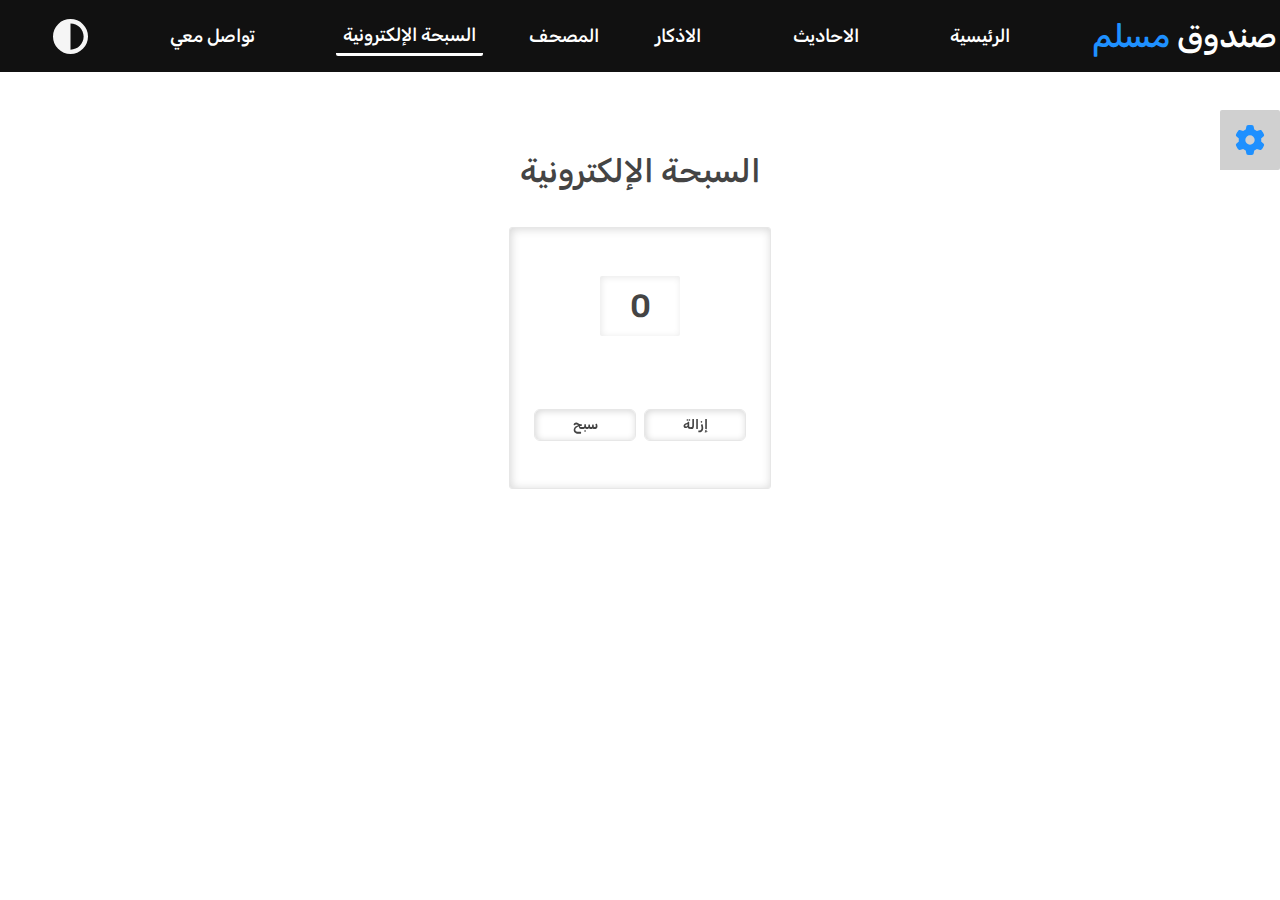
<file: seb7a.html>
<!DOCTYPE html>
<html>

<head>
  <meta charset="UTF-8">
  <meta name="viewport" content="width=device-width, initial-scale=1">
  <link rel="stylesheet" href="style.css">
  <title>السبحة الألكترونية</title>
  
  <!--fonts-->
  
  <link rel="preconnect" href="https://fonts.googleapis.com">
  <link rel="preconnect" href="https://fonts.gstatic.com" crossorigin>
  <link href="https://fonts.googleapis.com/css2?family=Rubik&display=swap" rel="stylesheet">
  
</head>
<body>
   <header>
    <ul id="show" onclick="show()">
      <div class="line"></div>
      <div class="line"></div>
      <div class="line"></div>
    </ul>
    
      <br><br>
   <svg onclick="toggle()" xmlns="http://www.w3.org/2000/svg" viewBox="0 0 512 512"><!--! Font Awesome Free 6.4.2 by @fontawesome - https://fontawesome.com License - https://fontawesome.com/license (Commercial License) Copyright 2023 Fonticons, Inc. --><path d="M448 256c0-106-86-192-192-192V448c106 0 192-86 192-192zM0 256a256 256 0 1 1 512 0A256 256 0 1 1 0 256z"/></svg>
  </header>
  <div align="center" class="menu"><br>
    <h1 align="left" onclick="d()">
      <span>
      x
      </span>
    </h1>
    <br>
  <h2>
    صندوق
    <span>مسلم </span>
    </h2>
  <br><br>
  <li class="hover-underline-animation"><a  href="index.html">الرئيسية</a></li><br>
  <li class="hover-underline-animation"><a href="ahadith.html">الاحاديث</a></li><br>
  <li class="hover-underline-animation"><a  href="azkar.html">الاذكار</a></li><br>
  
  <li class="hover-underline-animation"><a href="quran.html">المصحف</a></li><br>
  <li class="hover-underline-animation"><a  href="seb7a.html">السبحة الإلكترونية</a></li><br>
  <li class="hover-underline-animation"><a href="https://www.facebook.com/profile.php?id=100061748866258&mibextid=ZbWKwL">تواصل معي</a></li>
  </div>
  <nav>
    <svg onclick="toggle()" xmlns="http://www.w3.org/2000/svg" viewBox="0 0 512 512"><!--! Font Awesome Free 6.4.2 by @fontawesome - https://fontawesome.com License - https://fontawesome.com/license (Commercial License) Copyright 2023 Fonticons, Inc. --><path d="M448 256c0-106-86-192-192-192V448c106 0 192-86 192-192zM0 256a256 256 0 1 1 512 0A256 256 0 1 1 0 256z"/></svg>
      <br><br>
   <a class="hover-underline-animation" href="https://www.facebook.com/profile.php?id=100061748866258&mibextid=ZbWKwL">تواصل معي</a><br>
   <a id="hover" href="seb7a.html">السبحة الإلكترونية</a>
   <a class="hover-underline-animation" href="quran.html">المصحف</a>
   <a class="hover-underline-animation"  href="azkar.html">الاذكار</a><br>
   <a class="hover-underline-animation" href="ahadith.html">الاحاديث</a><br>
   <a class="hover-underline-animation"  href="index.html">الرئيسية</a><br>
   <br>
   <h1>
    صندوق
    <span>مسلم </span></h1>
  </nav>
  <div class="cont">
    <div class="cont2">
    <svg id="image" onclick="openn()" class="settings" xmlns="http://www.w3.org/2000/svg" height="30px" viewBox="0 0 512 512"><!--! Font Awesome Free 6.4.2 by @fontawesome - https://fontawesome.com License - https://fontawesome.com/license (Commercial License) Copyright 2023 Fonticons, Inc. --><path d="M495.9 166.6c3.2 8.7 .5 18.4-6.4 24.6l-43.3 39.4c1.1 8.3 1.7 16.8 1.7 25.4s-.6 17.1-1.7 25.4l43.3 39.4c6.9 6.2 9.6 15.9 6.4 24.6c-4.4 11.9-9.7 23.3-15.8 34.3l-4.7 8.1c-6.6 11-14 21.4-22.1 31.2c-5.9 7.2-15.7 9.6-24.5 6.8l-55.7-17.7c-13.4 10.3-28.2 18.9-44 25.4l-12.5 57.1c-2 9.1-9 16.3-18.2 17.8c-13.8 2.3-28 3.5-42.5 3.5s-28.7-1.2-42.5-3.5c-9.2-1.5-16.2-8.7-18.2-17.8l-12.5-57.1c-15.8-6.5-30.6-15.1-44-25.4L83.1 425.9c-8.8 2.8-18.6 .3-24.5-6.8c-8.1-9.8-15.5-20.2-22.1-31.2l-4.7-8.1c-6.1-11-11.4-22.4-15.8-34.3c-3.2-8.7-.5-18.4 6.4-24.6l43.3-39.4C64.6 273.1 64 264.6 64 256s.6-17.1 1.7-25.4L22.4 191.2c-6.9-6.2-9.6-15.9-6.4-24.6c4.4-11.9 9.7-23.3 15.8-34.3l4.7-8.1c6.6-11 14-21.4 22.1-31.2c5.9-7.2 15.7-9.6 24.5-6.8l55.7 17.7c13.4-10.3 28.2-18.9 44-25.4l12.5-57.1c2-9.1 9-16.3 18.2-17.8C227.3 1.2 241.5 0 256 0s28.7 1.2 42.5 3.5c9.2 1.5 16.2 8.7 18.2 17.8l12.5 57.1c15.8 6.5 30.6 15.1 44 25.4l55.7-17.7c8.8-2.8 18.6-.3 24.5 6.8c8.1 9.8 15.5 20.2 22.1 31.2l4.7 8.1c6.1 11 11.4 22.4 15.8 34.3zM256 336a80 80 0 1 0 0-160 80 80 0 1 0 0 160z"/></svg>
    </div>
    <div class="settings-box">
      <h3 onclick="remove()" align="left"><span>x</span></h3><br>
      <div class="colors">
        <div class="color">
          <div onclick="setColor(this.id)" id="saddlebrown"></div>
          <div onclick="setColor(this.id)" id="green"></div>
          <div onclick="setColor(this.id)" id="dodgerblue"></div>
        </div>
      </div>
    </div>
  </div>
  <br><br><br><br><br><br><br><br>
  <center>
    <h1 class="h1">
    
      السبحة الإلكترونية
      
      </h1>
      <br><br>
      <div class="seb7a-cont">
        <div>
          <h1 class="result" id="number">
            
              0
            
          </h1>
        </div>
        <div style="display: flex;align-items:center;justify-content:space-around;">
          <button onclick="increment()">سبح</button>
          <button style="margin-left:10px" onclick="decriment()">إزالة</button>
        </div>
      </div>
  </center>
  <script src="script.js"></script>
</body>
</html>
</file>
<file: style.css>
*{

  padding: 0;

  margin: 0;

  text-decoration: none;

  font-family: 'Rubik', sans-serif;

  transition: 0.40s;

  color: #002;

  font-weight: 500;

}

.line{

  border-bottom: 4px dodgerblue solid;

  width: 30px;

  margin-left: 20px;

  margin-top: 5px;

}

.menu h2{

  color: #000;

 }

@media(max-width:1440px){

  nav{

    display: flex !important;

  }

  header{

    display: none !important;

  }

  a:hover{

   padding: 10px;

   border-radius: 2px;

  }

  a{

    color:#fff;

  }

}

header{
  display: flex;
  align-items: center;
  justify-content: space-between;
  padding: 10px;
  height: 60px;
  backdrop-filter: blur(10px);
  z-index: 9999;
  position: fixed;
  top: 0;
  width: 100%;
  background: ghostwhite;

}

.menu{
  right: -100%;
  position: fixed;
  top: 0;
  height: 100vh;
  border-radius: 5px;
  padding: 20px;
  width: 170px;
  color: #002;
  z-index: 99999999;
  justify-content: center;
  box-shadow: inset 1px 1px 10px #ECECEC;
  background: ghostwhite;

}

.menu h2{
  margin-top: 50px;
}

.menu h3{

  color: #333;

}

a{
  font-size: 18px;
  font-weight: 500

}

nav{

  display: flex;

  align-items: center;

  z-index: 99999;

  justify-content: space-around;

  padding: 15px;

  position: fixed; 

  background: #111;

  top: 0;

  width: 100%;

}

li{

  list-style: none;

  padding: 15px;

  backdrop-filter: blur(100px);

}

.hover-underline-animation {

  position: relative;

  padding: 10px;

}



.hover-underline-animation::after {

  content: '';

  position: absolute;

  width: 100%;

  transform: scaleX(0);

  height: 3px;

  bottom: 0;

  left: 0;

  border-radius: 4px;

  background-color: white;

  transform-origin: bottom right;

  transition: transform 0.25s ease-out;

}

.hover-underline-animation:hover::after {

  transform: scaleX(1);

  background: white;

  color: white;

  transform-origin: bottom left;

}

@media(max-width:900px){

  nav{

    display: none !important;

  }

  header{

    display: flex !important;

  }

  a:hover{

    background: none !important;

  }

  a{

    color: #444;

  }

}



.landing{

  background-image: url(bg3.jpg);

  background-size: 100% 100%;

  height: 100vh;

  place-items: center;

  display: grid;

  background-attachment: fixed

}

span{

  color: dodgerblue;

}

button{

  width: 100px;

  height: 30px;

  margin-top: 17px;

  color: #fff;

  background: none;

  font-weight: 500;

  border-radius: 2px;

  border: 2px #fff solid;

  transition: 0.50s;

  font-weight: 600;

  backdrop-filter: blur(10px);

}



#hover{

  color: #fff;

  padding: 7px;

  border-radius: 2px;

  border-bottom: 3px white solid;

}

.cards{

  display: flex;

  align-items: center;

  justify-content: space-around;

  flex-wrap: wrap;

  margin-top: 30px;

  padding: 20px;

}

.card{
  padding: 10px;
  width: 150px;
  height: 150px;
  border-radius: 1px;
  border-radius: 5px;
  margin-top: 10px;
  border: 1px solid dodgerblue;

}

.cards a{

  cursor: none;

}

.card svg{

  fill: dodgerblue;

  height: 70px;

}

.card img{

  width: 100px;

}

.card span{

  color: dodgerblue;

}

.h2{

  text-align: right;

  margin-right: 7%;

  color: dodgerblue;

  font-size: 30px;

  margin-top: 30px;

}





.arabic-text{

  font-family: 'Vazirmatn', sans-serif;

  margin-top: 20px;

  font-size: 15px;

  font-weight: 600;

}

.arabic-title{

  margin-top: 15px;

}

.english-subtitle{

  display: none;

}

.quran-bg{
  background-attachment: fixed;
  background-size: cover;
  background-image: url(quran.jpg);
  height: 80vh;
  place-items: center;
  display: grid;
}

.quran-bg ul{

  padding: 25px;

  border-radius: 3px;

  backdrop-filter: blur(8px);

  background: #00000066;

  position: relative;

  z-index: 0;

}

.quran-bg svg{

  z-index: 999999999;

  margin-left: 20px;

  margin-top: 25px;

  fill: dodgerblue;

  position: absolute;

}

.surah-list-item{
  margin-top: 15px;
  font-size: 20px;

}

.surah-list-item:hover{

  background: #333;

  color: #fff;

}

.settings{

  animation: settings 2s ease-in-out infinite;

  fill: dodgerblue;

  z-index: 999999;

  position: fixed;

  right: 15px;

}

.cont2{

  margin-top: 100px;

  position: fixed;

  z-index: 99999;

  right: 0px;

  padding-right: 20px;

  padding: 15px;

  position: fixed;

  border-radius: 2px;

  width: 30px;

  height: 30px;

  border-bottom-left-radius: 0px;

  top: 10px;

  background: #3A3A3A3D;

}

.cont{

  margin-top: 100px;

  position: fixed;

  z-index: 99999;

  right: 0px;

  padding-right: 20px;

  padding: 15px;

  position: fixed;

  border-radius: 2px;

  width: 30px;

  height: 30px;

  border-bottom-left-radius: 0px;

  top: 10px;

}

.settings-box{

  display: grid;

  place-items: center;

  padding: 15px;

  position: fixed;

  border-radius: 2px;

  animation: 1s box ease-in-out normal;

  right: -200%;

  background: #3A3A3A3D;

  z-index: 9999999999999999999999999999999;

}

@keyframes box{

  from{

    opacity: 0.10;

  }to{

    opacity: 1;

  }

}

@keyframes settings{

  50%{

    transform: rotate(50deg);

  }

}

#saddlebrown{

  background: saddlebrown;

  width: 30px;

  height: 30px;

  border-radius: 100px;

  margin-top: 10px;

}

#dodgerblue{

  background: dodgerblue;

  width: 30px;

  height: 30px;

  border-radius: 100px;

  margin-top: 10px;  

}

#green{

  background: green;

  width: 30px;

  height: 30px;

  border-radius: 100px;

  margin-top: 10px;  

}

.settings-box h4{

  margin-top: 14px;

}

.settings-box h3{

  left: 10px;

  position: absolute;

  top: 6px;

  font-size: 25px;

}

header svg{

  fill: dodgerblue;

  cursor: pointer;

margin-right: 20px;

  height: 35px 

}

nav svg{

  fill: whitesmoke;

  cursor: pointer;

  margin-left: 20px;

  height: 35px;

}

.dark{

  background: #001;

  color: #fff !important;

}

.dark h1{

  color: #fff;

}

.dark .cont{

  background: #002;

}

.dark p{

  color: #fff;

}

.dark .card{

  box-shadow: inset 1px 1px 50px #002;

}

.dark .surah-list-item{

  color: #fff;

  background: #002;

}

.dark .settings-box{

  background: #002;

  box-shadow: 1px 1px 5px #004;

}

.dark #verse{

  box-shadow: inset 1px 1px 25px #002;

}

.colors{

  display: flex;

  align-items: center;

  margin-top: 10px;

  flex-wrap: wrap;

}

.landing img{

  margin-top: 15px;

}

.dark a{

  color: #fff !important;

}

button:hover{

  background: #fff;

  color: #222;

}

#verse{

  box-shadow: 1px 1px 7px #E7E7E7;

  padding: 15px;

  border-radius: 2px;

}

.p{

  color: dodgerblue;

}

.dark h2{

  color:#fff;

}

header img{

  margin-right: 30px;

  margin-top: 10px;

}

.cards2{

  display: flex;

  align-items: center;

  justify-content: space-around;

  flex-wrap: wrap;

}

.card2{

  width: 200px;

  height: 250px;

  box-shadow: 1px 1px 7px #E7E7E7;

  border-radius: 2px;

  display: grid;

  place-items: center;

  padding: 15px;

  margin-top: 20px;

}

.card2 img{

  width: 130px;

  padding: 10px;

  border-bottom: 2px #555 solid;

  border-radius: 15px;

  border-bottom-right-radius: 0;

  border-bottom-left-radius: 0;

}

.card2 span{

  font-weight: 600;

  margin-top: 10px;

}

.card2:hover{

  transform: scale(0.95);

}

.card2 a{

  cursor: none;

}

.box{

  width: 300px;

  height: 200px;
  box-shadow: inset 1px 1px 10px #d6d6d6;
  box-shadow: 2px 1px 5px #d6d6d6;
  outline: 1px solid #d6d6d6;
  margin-top: 20px;

  color: #fff;

  display: grid;

  place-items: center;

  padding: 20px;

  border-radius: 2px;

  word-wrap: break-word;

  overflow-x: scroll;

}
::-webkit-scrollbar{
  opacity: 0;
}


#container{

  display: flex;

  align-items: center;

  justify-content: space-around;

  flex-wrap: wrap;

  word-wrap: break-word;

}

.span{

  color: grey;

  margin-top: 7px;

}

.box p{

  font-family: 'Amiri', serif;

  padding: 7px;

  margin-top: 7px;

  font-size: 16px;

  color: #444;

}

.dark .box{
  box-shadow: inset 1px 1px 100px #002;

}
.dark .menu{
  box-shadow: inset 1px 1px 100px #001;
}

.dark .box h3{

  color: #fff;

}

.dark .box p{

  color: #fff;

}

.landing h1{

  color: #fff;

}

.landing .ul{

  border-radius: 2px;

  width: 320px;

  background: #3A3A3A5C;

  padding: 20px;

}

.landing p{

  font-family: 'Amiri', serif;

  color: #fff;

}

.dark .menu a{

  color: #fff;

}

.dark .menu h3{

  color:#fff;

}

.dark .menu{

  background: #002;

}

.dark header{

  background: #002;

}

.card:hover{

  transform: scale(0.95);

}

.card2 h3{

  color: #444;

}

.dark .card2 h3{

  color: whitesmoke;

}

.dark .card2 img{

  border-color: whitesmoke;

}

.dark .card2{

  box-shadow: inset 1px 1px 100px #001;

}

#footer{

  background: #0A0A16;

  color:#fff;

  height: 150px;

  padding: 10px;

  display: grid;

  place-items: center;

  bottom: 0;

}

#footer .icons{

  display: flex;

  align-items: center;

  justify-content: center;

}

#footer svg{

  fill: dodgerblue;

  margin-left: 20px;

}

#footer h3{

  color:#fff;

}

.seb7a-cont{
  outline: 1px #E7E7E7 solid;
  box-shadow: 1px 1px 10px #d6d6d6;
  box-shadow: inset 1px 1px 10px #d6d6d6;
  width:220px;

  display: grid;

  place-items: center;

  padding: 20px;

  border-radius: 2px;

  height: 220px;

}

.seb7a-cont button{
  background: none;
  border: none;
  outline: 1px #E7E7E7 solid;
  border-radius: 5px;
  box-shadow: inset 1px 1px 7px #d6d6d6;
  color: #444;

}

.result{

  color:#444;

  width: 70px;

  height: 50px;

  box-shadow: inset 1px 1px 7px #E7E7E7;

  border-radius: 2px;

  display: grid;

  padding: 5px;

  place-items: center;

}

.dark .seb7a-cont{

  box-shadow: inset 1px 1px 100px #002;

}

.dark .result{

  box-shadow: inset 1px 1px 100px #002;

}

.dark .seb7a-cont button{

  box-shadow: inset 1px 1px 50px #002;

  color:#fff;

}

.h1{

  color:#444;

}

.dark .h1{

  color:whitesmoke;

}

html{
  scroll-behavior: smooth;
  }
  
  #quran-container{
    padding: 10px;
    border: 1px dodgerblue solid;
    margin-top: 35px;
    position: relative;
  }
  #quran-container h1{
    padding: 10px;
    top: 0;
    border: 1px dodgerblue solid;
  }
  nav h1{
    color: #fff;
  }
</file>
